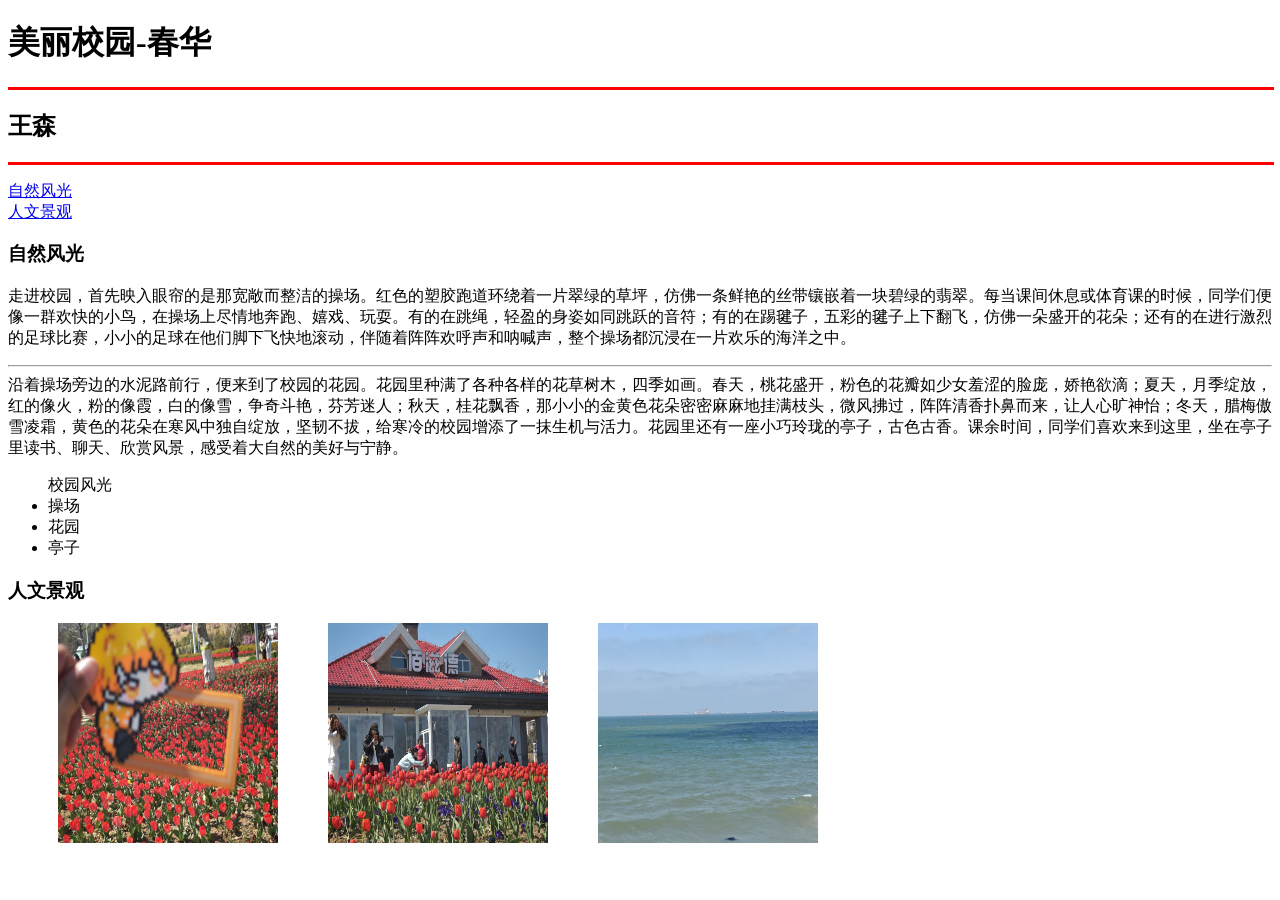
<file: index.html>
<!DOCTYPE html>
<html lang="en">
<head>
    <meta charset="UTF-8">
    <meta name="viewport" content="width=device-width, initial-scale=1.0">
    <title>lab1-2502-066-index.html</title>
    <style>
       div{
        width: 220px;
        height: 220px;
        margin-left: 50px;
        float: left;
       }
    </style>
</head>
<body>
    <h1>美丽校园-春华</h1>
    <hr align="left" color="red" size="3px" width="100%">
    <h2>王森</h2>
    <hr align="left" color="red" size="3px" width="100%">
    <p>
        <a href="#自然风光">自然风光</a><br>
        <a href="#人文景观">人文景观</a>
    </p>
    <h3><a id="自然风光">自然风光</a></h3>
    <p>
         走进校园，首先映入眼帘的是那宽敞而整洁的操场。红色的塑胶跑道环绕着一片翠绿的草坪，仿佛一条鲜艳的丝带镶嵌着一块碧绿的翡翠。每当课间休息或体育课的时候，同学们便像一群欢快的小鸟，在操场上尽情地奔跑、嬉戏、玩耍。有的在跳绳，轻盈的身姿如同跳跃的音符；有的在踢毽子，五彩的毽子上下翻飞，仿佛一朵盛开的花朵；还有的在进行激烈的足球比赛，小小的足球在他们脚下飞快地滚动，伴随着阵阵欢呼声和呐喊声，整个操场都沉浸在一片欢乐的海洋之中。
    <hr>
         沿着操场旁边的水泥路前行，便来到了校园的花园。花园里种满了各种各样的花草树木，四季如画。春天，桃花盛开，粉色的花瓣如少女羞涩的脸庞，娇艳欲滴；夏天，月季绽放，红的像火，粉的像霞，白的像雪，争奇斗艳，芬芳迷人；秋天，桂花飘香，那小小的金黄色花朵密密麻麻地挂满枝头，微风拂过，阵阵清香扑鼻而来，让人心旷神怡；冬天，腊梅傲雪凌霜，黄色的花朵在寒风中独自绽放，坚韧不拔，给寒冷的校园增添了一抹生机与活力。花园里还有一座小巧玲珑的亭子，古色古香。课余时间，同学们喜欢来到这里，坐在亭子里读书、聊天、欣赏风景，感受着大自然的美好与宁静。
    </p>
    <ul>校园风光
        <li>操场</li>
        <li>花园</li>
        <li>亭子</li>
    </ul>
    <h3><a id="人文景观">人文景观</a></h3>
    <div>
    <img src="flover.jpg" title="花" width="220px" height="220px"/>
    </div>
    <div>
    <img src="person.jpg" title="人" width="220px" height="220px">
    </div>
    <div>
    <img src="sea.jpg" title="海" width="220px" height="220px">
    </div>
  
</body>
</html>
</file>
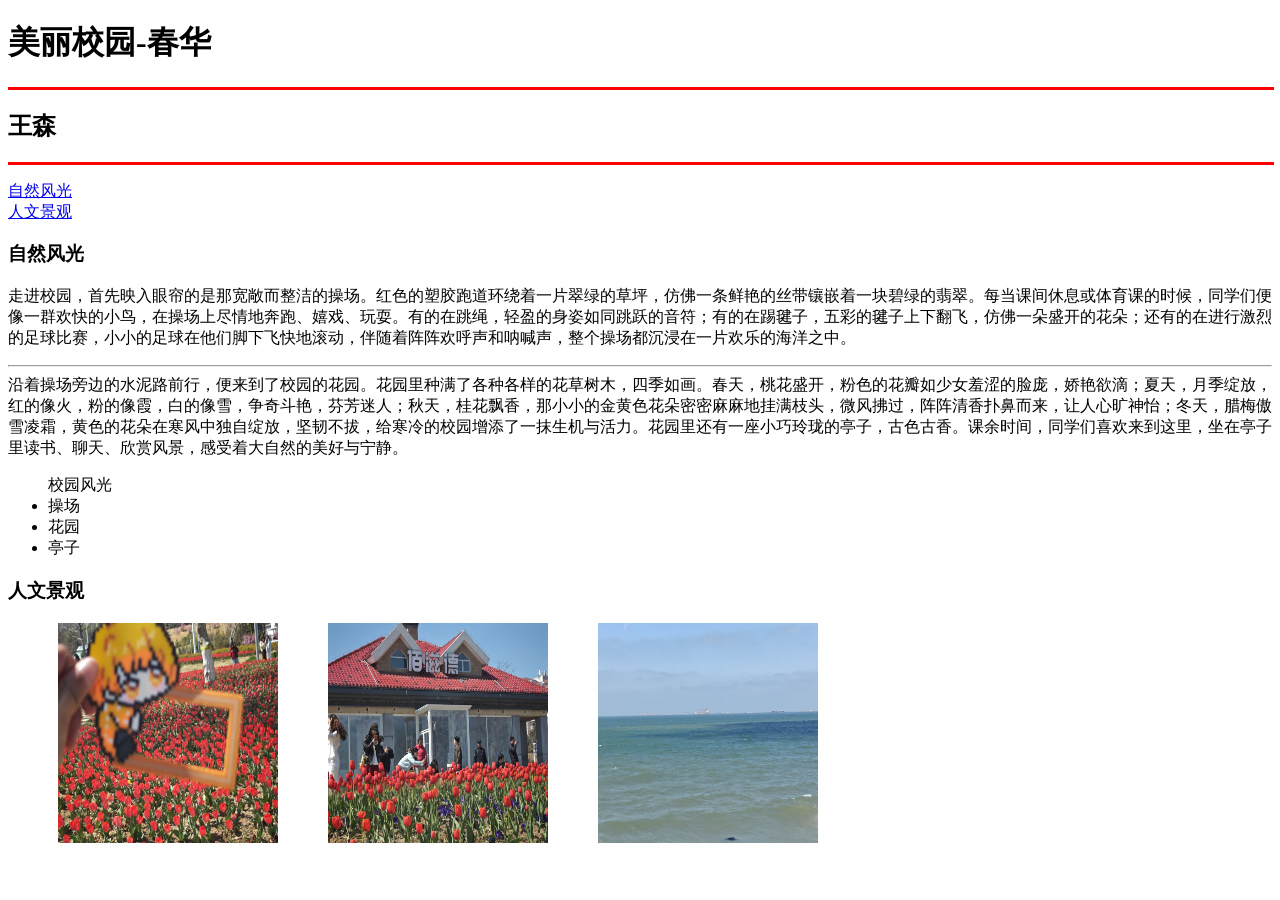
<file: lab1-2502-066-index.html>
<!DOCTYPE html>
<html lang="en">
<head>
    <meta charset="UTF-8">
    <meta name="viewport" content="width=device-width, initial-scale=1.0">
    <title>lab1-2502-066-index.html</title>
    <style>
       div{
        width: 220px;
        height: 220px;
        margin-left: 50px;
        float: left;
       }
    </style>
</head>
<body>
    <h1>美丽校园-春华</h1>
    <hr align="left" color="red" size="3px" width="100%">
    <h2>王森</h2>
    <hr align="left" color="red" size="3px" width="100%">
    <p>
        <a href="#自然风光">自然风光</a><br>
        <a href="#人文景观">人文景观</a>
    </p>
    <h3><a id="自然风光">自然风光</a></h3>
    <p>
         走进校园，首先映入眼帘的是那宽敞而整洁的操场。红色的塑胶跑道环绕着一片翠绿的草坪，仿佛一条鲜艳的丝带镶嵌着一块碧绿的翡翠。每当课间休息或体育课的时候，同学们便像一群欢快的小鸟，在操场上尽情地奔跑、嬉戏、玩耍。有的在跳绳，轻盈的身姿如同跳跃的音符；有的在踢毽子，五彩的毽子上下翻飞，仿佛一朵盛开的花朵；还有的在进行激烈的足球比赛，小小的足球在他们脚下飞快地滚动，伴随着阵阵欢呼声和呐喊声，整个操场都沉浸在一片欢乐的海洋之中。
    <hr>
         沿着操场旁边的水泥路前行，便来到了校园的花园。花园里种满了各种各样的花草树木，四季如画。春天，桃花盛开，粉色的花瓣如少女羞涩的脸庞，娇艳欲滴；夏天，月季绽放，红的像火，粉的像霞，白的像雪，争奇斗艳，芬芳迷人；秋天，桂花飘香，那小小的金黄色花朵密密麻麻地挂满枝头，微风拂过，阵阵清香扑鼻而来，让人心旷神怡；冬天，腊梅傲雪凌霜，黄色的花朵在寒风中独自绽放，坚韧不拔，给寒冷的校园增添了一抹生机与活力。花园里还有一座小巧玲珑的亭子，古色古香。课余时间，同学们喜欢来到这里，坐在亭子里读书、聊天、欣赏风景，感受着大自然的美好与宁静。
    </p>
    <ul>校园风光
        <li>操场</li>
        <li>花园</li>
        <li>亭子</li>
    </ul>
    <h3><a id="人文景观">人文景观</a></h3>
    <div>
    <img src="flover.jpg" title="花" width="220px" height="220px"/>
    </div>
    <div>
    <img src="person.jpg" title="人" width="220px" height="220px">
    </div>
    <div>
    <img src="sea.jpg" title="海" width="220px" height="220px">
    </div>
  
</body>
</html>
</file>
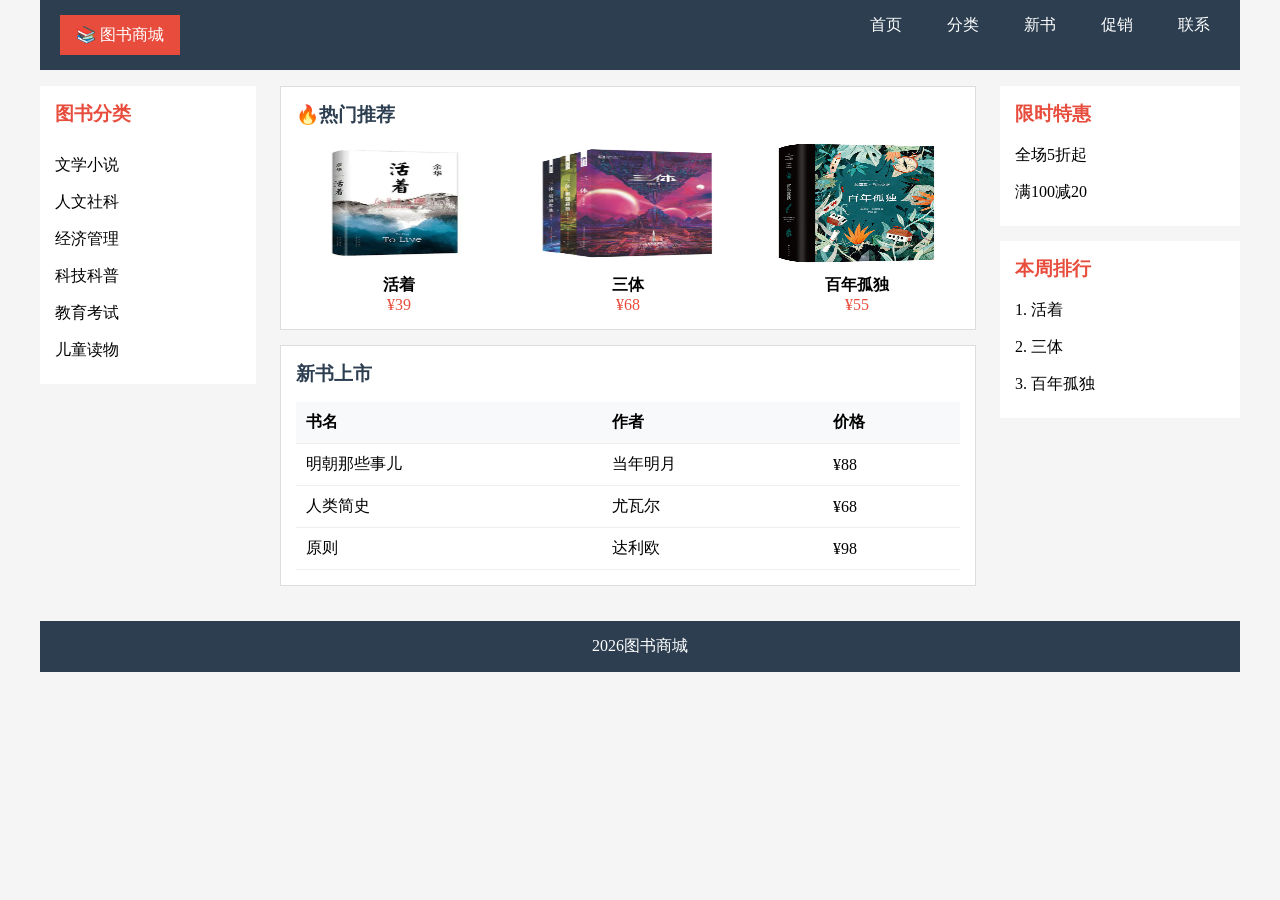
<file: lab2/lab2-2502-066-index.html>
<!DOCTYPE html>
<html lang="zh-CN">
<head>
    <meta charset="UTF-8">
    <meta name="viewport" content="width=device-width, initial-scale=1.0">
    <title>在线图书商城</title>
    <link rel="stylesheet" href="lab2-2502-066-index.css">
</head>
<body>
    <div class="quanju">
        <header>
            <div class="logo">📚 图书商城</div>
            <div class="nav">
                <ul>
                    <li><a>首页</a></li>
                    <li><a>分类</a></li>
                    <li><a>新书</a></li>
                    <li><a>促销</a></li>
                    <li><a>联系</a></li>
                </ul>
            </div>
        </header>
        <div class="main">
           <div class="left">
                <h3>图书分类</h3>
                <ul>
                    <li>文学小说</li>
                    <li>人文社科</li>
                    <li>经济管理</li>
                    <li>科技科普</li>
                    <li>教育考试</li>
                    <li>儿童读物</li>
                </ul>
            </div>
            <div class="center">
                <div class="hot">
                    <h3>🔥热门推荐</h3>
                    <div class="grid">
                        <div class="item"><div class="cover"><img src="img/live.jpg" alt="活着"></div><p>活着</p><span>¥39</span></div>
                        <div class="item"><div class="cover"><img src="img/santi.jpg" alt="三体"></div><p>三体</p><span>¥68</span></div>
                        <div class="item"><div class="cover"><img src="img/bainiangudu.jpg" alt="百年孤独"></div><p>百年孤独</p><span>¥55</span></div>
                    </div>
                </div>
                <div class="new">
                    <h3>新书上市</h3>
                    <table>
                        <tr><th>书名</th><th>作者</th><th>价格</th></tr>
                        <tr><td>明朝那些事儿</td><td>当年明月</td><td>¥88</td></tr>
                        <tr><td>人类简史</td><td>尤瓦尔</td><td>¥68</td></tr>
                        <tr><td>原则</td><td>达利欧</td><td>¥98</td></tr>
                    </table>
                </div>
            </div>
            <div class="right">
                <div class="promo">
                    <h3>限时特惠</h3>
                    <div>全场5折起</div>
                    <div>满100减20</div>
                </div>
                <div class="rank">
                    <h3>本周排行</h3>
                    <div>1. 活着</div>
                    <div>2. 三体</div>
                    <div>3. 百年孤独</div>
                </div>
            </div>
        </div>
        <div class="bottom">2026图书商城</div>
    </div>
</body>
</html>
</file>
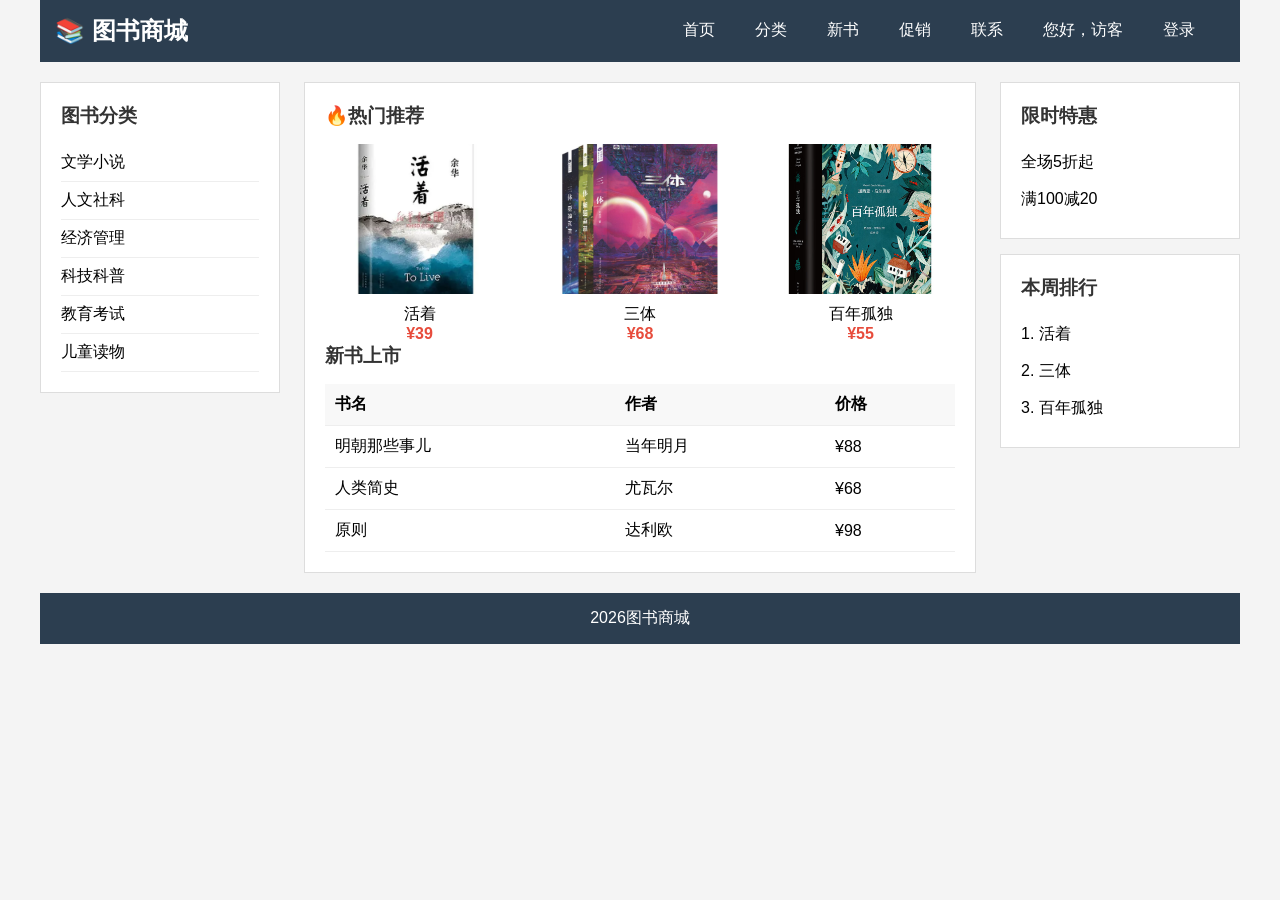
<file: lab3/lab3-2502-066-index.html>
<!DOCTYPE html>
<html lang="zh-CN">
<head>
    <meta charset="UTF-8">
    <meta name="viewport" content="width=device-width, initial-scale=1.0">
    <title>在线图书商城</title>
    <link rel="stylesheet" href="lab3-2502-066-index.css">
</head>
<body>
    <div class="quanju">
        <header>
            <div class="logo">📚 图书商城</div>
            <div class="nav">
                <ul>
                    <li><span class="nav-item">首页</span></li>
                    <li><span class="nav-item">分类</span></li>
                    <li><span class="nav-item">新书</span></li>
                    <li><span class="nav-item">促销</span></li>
                    <li><span class="nav-item">联系</span></li>
                    <li id="user-info"><span class="nav-item">您好，访客</span></li>
                    <li><label class="nav-item login-b" for="login-modal" id="login-btn">登录</label></li>
                    <li><span class="nav-item logout-btn" style="display: none;">退出</span></li>
                </ul>
            </div>
        </header>
        <div class="main">
           <div class="left">
                <h3>图书分类</h3>
                <ul>
                    <li>文学小说</li>
                    <li>人文社科</li>
                    <li>经济管理</li>
                    <li>科技科普</li>
                    <li>教育考试</li>
                    <li>儿童读物</li>
                </ul>
            </div>
            <div class="center">
                <div class="hot">
                    <h3>🔥热门推荐</h3>
                    <div class="grid">
                        <div class="item"><div class="cover"><img src="img/live.jpg" alt="活着"></div><p>活着</p><span>¥39</span></div>
                        <div class="item"><div class="cover"><img src="img/santi.jpg" alt="三体"></div><p>三体</p><span>¥68</span></div>
                        <div class="item"><div class="cover"><img src="img/bainiangudu.jpg" alt="百年孤独"></div><p>百年孤独</p><span>¥55</span></div>
                    </div>
                </div>
                <div class="new">
                    <h3>新书上市</h3>
                    <table>
                        <tr><th>书名</th><th>作者</th><th>价格</th></tr>
                        <tr><td>明朝那些事儿</td><td>当年明月</td><td>¥88</td></tr>
                        <tr><td>人类简史</td><td>尤瓦尔</td><td>¥68</td></tr>
                        <tr><td>原则</td><td>达利欧</td><td>¥98</td></tr>
                    </table>
                </div>
            </div>
            <div class="right">
                <div class="promo">
                    <h3>限时特惠</h3>
                    <div>全场5折起</div>
                    <div>满100减20</div>
                </div>
                <div class="rank">
                    <h3>本周排行</h3>
                    <div>1. 活着</div>
                    <div>2. 三体</div>
                    <div>3. 百年孤独</div>
                </div>
            </div>
        </div>
        <div class="bottom">2026图书商城</div>
    </div>

    <!-- 登录对话框 -->
    <input type="checkbox" id="login-modal">
    <div class="modal">
        <label class="modal-mask" for="login-modal"></label>
        <div class="modal-content">
            <label class="close" for="login-modal">×</label>
            <div class="modal-title">用户登录</div>
            <form class="login-form" onsubmit="return login()">
                <input type="text" id="login-username" placeholder="请输入用户名">
                <input type="password" id="login-password" placeholder="请输入密码">
                <input type="submit" value="登录">
                <input type="reset" value="清除信息">
                <label class="switch-btn" for="register-modal">还没有账号？去注册</label>
                <div class="msg" id="login-msg"></div>
            </form>
        </div>
    </div>

    <!-- 注册对话框 -->
    <input type="checkbox" id="register-modal">
    <div class="modal">
        <label class="modal-mask" for="register-modal"></label>
        <div class="modal-content">
            <label class="close" for="register-modal">×</label>
            <div class="modal-title">用户注册</div>
            <form class="register-form" onsubmit="return register()">
                <input type="text" id="reg-username" placeholder="请输入用户名">
                <input type="password" id="reg-password" placeholder="请输入密码">
                <input type="password" id="reg-repassword" placeholder="请确认密码">
                <button type="submit">注册</button>
                <label class="switch-btn" for="login-modal">已有账号？去登录</label>
                <div class="msg" id="reg-msg"></div>
            </form>
        </div>
    </div>
<script>
    // 检查是否有已登录用户
    window.onload = function() {
        checkLoginStatus();
        // 添加退出按钮事件
        document.querySelector('.logout-btn').addEventListener('click', logout);
    };

    // 检查登录状态
    function checkLoginStatus() {
        var user = localStorage.getItem('currentUser');
        if (user) {
            document.getElementById('user-info').innerHTML = '<span class="nav-item">您好，' + user + '</span>';
            document.getElementById('login-btn').style.display = 'none';
            document.querySelector('.logout-btn').style.display = 'inline-block';
        }
    }

    // 登录验证
    function login() {
        var username = document.getElementById('login-username').value;
        var password = document.getElementById('login-password').value;
        var msg = document.getElementById('login-msg');

        // 获取本地存储的用户数据
        var users = JSON.parse(localStorage.getItem('users') || '[]');
        
        // 验证用户名和密码
        var found = users.find(function(u) {
            return u.username === username && u.password === password;
        });

        if (found) {
            // 登录成功
            localStorage.setItem('currentUser', username);
            msg.innerHTML = '<span style="color: green;">登录成功！</span>';
            setTimeout(function() {
                document.getElementById('login-modal').checked = false;
                checkLoginStatus();
                msg.innerHTML = '';
            }, 1000);
        } else {
            // 登录失败
            msg.innerHTML = '<span style="color: red;">用户名或密码错误！</span>';
        }
        
        return false;
    }

    // 注册功能
    function register() {
        var username = document.getElementById('reg-username').value;
        var password = document.getElementById('reg-password').value;
        var repassword = document.getElementById('reg-repassword').value;
        var msg = document.getElementById('reg-msg');

        // 验证输入
        if (!username || !password || !repassword) {
            msg.innerHTML = '<span style="color: red;">请填写完整信息！</span>';
            return false;
        }

        if (password !== repassword) {
            msg.innerHTML = '<span style="color: red;">两次密码不一致！</span>';
            return false;
        }

        // 获取现有用户数据
        var users = JSON.parse(localStorage.getItem('users') || '[]');
        
        // 检查用户名是否已存在
        var exists = users.some(function(u) {
            return u.username === username;
        });

        if (exists) {
            msg.innerHTML = '<span style="color: red;">用户名已存在！</span>';
            return false;
        }

        // 保存新用户
        users.push({username: username, password: password});
        localStorage.setItem('users', JSON.stringify(users));
        
        msg.innerHTML = '<span style="color: green;">注册成功！即将跳转到登录...</span>';
        setTimeout(function() {
            document.getElementById('register-modal').checked = false;
            document.getElementById('login-modal').checked = true;
            msg.innerHTML = '';
        }, 1500);
        
        return false;
    }

    // 退出登录
    function logout() {
        localStorage.removeItem('currentUser');
        document.getElementById('user-info').innerHTML = '<span class="nav-item">您好，访客</span>';
        document.getElementById('login-btn').style.display = 'inline-block';
        document.querySelector('.logout-btn').style.display = 'none';
    }
</script>
</body>
</html>
</file>
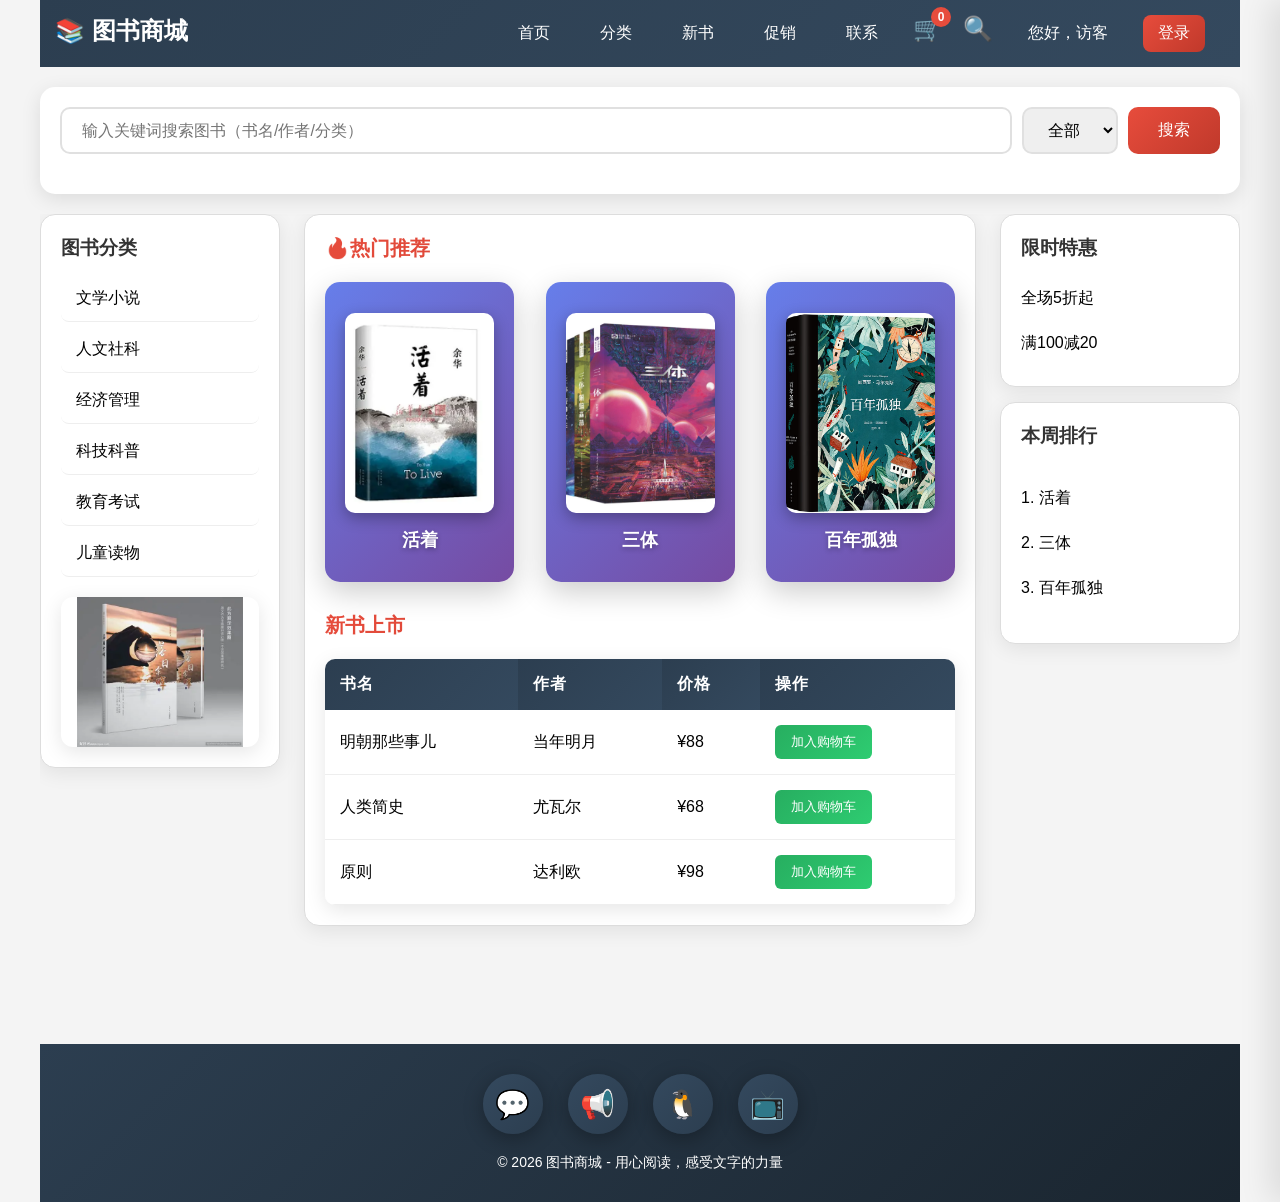
<file: lab6/lab6-2502-066-index.html>
<!DOCTYPE html>
<html lang="zh-CN">
<head>
    <meta charset="UTF-8">
    <meta name="viewport" content="width=device-width, initial-scale=1.0">
    <title>在线图书商城</title>
    <link rel="stylesheet" href="lab6-2502-066-index.css">
</head>
<body>
    <div class="quanju">
        <header>
            <div class="logo">📚 图书商城</div>
            <div class="nav">
                <ul>
                    <li><span class="nav-item">首页</span></li>
                    <li><span class="nav-item">分类</span></li>
                    <li><span class="nav-item">新书</span></li>
                    <li><span class="nav-item">促销</span></li>
                    <li><span class="nav-item">联系</span></li>
                    <li class="icon-li" id="cart-icon-li">
                        <span class="cart-emoji">🛒</span>
                        <span class="cart-count" id="cart-count">0</span>
                    </li>
                    <li class="icon-li"><span class="search-emoji" id="search-icon">🔍</span></li>
                    <li id="user-info"><span class="nav-item">您好，访客</span></li>
                    <li><label class="nav-item login-btn" for="login-modal" id="login-btn">登录</label></li>
                    <li><span class="nav-item logout-btn" style="display: none;">退出</span></li>
                </ul>
            </div>
        </header>

        <div class="search-section" id="search-section">
            <div class="search-container">
                <input type="text" class="search-input" id="search-input" placeholder="输入关键词搜索图书（书名/作者/分类）">
                <select class="search-filter" id="search-filter">
                    <option value="all">全部</option>
                    <option value="title">书名</option>
                    <option value="author">作者</option>
                    <option value="category">分类</option>
                </select>
                <button class="search-btn" id="search-btn">搜索</button>
            </div>
            <div class="search-results" id="search-results"></div>
        </div>

        <div class="main">
           <div class="left">
                <h3>图书分类</h3>
                <ul id="category-list">
                    <li class="category-item" data-category="文学小说">文学小说</li>
                    <li class="category-item" data-category="人文社科">人文社科</li>
                    <li class="category-item" data-category="经济管理">经济管理</li>
                    <li class="category-item" data-category="科技科普">科技科普</li>
                    <li class="category-item" data-category="教育考试">教育考试</li>
                    <li class="category-item" data-category="儿童读物">儿童读物</li>
                </ul>
                <div class="banner">
                    <div class="carousel" id="carousel">
                        <div class="carousel-list" id="carousel-list">
                            <div class="carousel-img"><img src="lab6-2502-066-index.js/1.webp" alt="轮播图1"></div>
                            <div class="carousel-img"><img src="lab6-2502-066-index.js/2.webp" alt="轮播图2"></div>
                            <div class="carousel-img"><img src="lab6-2502-066-index.js/3.webp" alt="轮播图3"></div>
                            <div class="carousel-img"><img src="lab6-2502-066-index.js/live.jpg" alt="轮播图4"></div>
                            <div class="carousel-img"><img src="lab6-2502-066-index.js/santi.jpg" alt="轮播图5"></div>
                            <div class="carousel-img"><img src="lab6-2502-066-index.js/bainiangudu.jpg" alt="轮播图6"></div>
                        </div>
                    </div>
                </div>
            </div>
            <div class="center">
                <div class="hot">
                    <h3>🔥热门推荐</h3>
                    <div class="grid-3d" id="book-grid">
                    </div>
                </div>
                <div class="shopping-cart" id="shopping-cart" style="display: none;">
                    <h3>🛒购物车</h3>
                    <div class="cart-items" id="cart-items"></div>
                    <div class="cart-total" id="cart-total"></div>
                    <button class="clear-cart-btn" id="clear-cart-btn">清空购物车</button>
                </div>
                <div class="new">
                    <h3>新书上市</h3>
                    <table id="new-books-table">
                        <thead>
                            <tr><th>书名</th><th>作者</th><th>价格</th><th>操作</th></tr>
                        </thead>
                        <tbody id="new-books-tbody">
                        </tbody>
                    </table>
                </div>
            </div>
            <div class="right">
                <div class="promo">
                    <h3>限时特惠</h3>
                    <div>全场5折起</div>
                    <div>满100减20</div>
                </div>
                <div class="rank">
                    <h3>本周排行</h3>
                    <div id="rank-list">
                    </div>
                </div>
            </div>
        </div>
        <div class="bottom">
            <div class="footer-content">
                <div class="social-icons">
                    <div class="social-icon icon-wechat">💬</div>
                    <div class="social-icon icon-weibo">📢</div>
                    <div class="social-icon icon-qq">🐧</div>
                    <div class="social-icon icon-bilibili">📺</div>
                </div>
                <div class="copyright">© 2026 图书商城 - 用心阅读，感受文字的力量</div>
            </div>
        </div>
    </div>

    <input type="checkbox" id="login-modal">
    <div class="modal">
        <label class="modal-mask" for="login-modal"></label>
        <div class="modal-content">
            <label class="close" for="login-modal">×</label>
            <div class="modal-title">用户登录</div>
            <form class="login-form" onsubmit="return login()">
                <input type="text" id="login-username" placeholder="请输入用户名（邮箱/手机号）">
                <input type="password" id="login-password" placeholder="请输入密码">
                <input type="submit" value="登录">
                <input type="reset" value="清除信息">
                <label class="switch-btn" for="register-modal">还没有账号？去注册</label>
                <div class="msg" id="login-msg"></div>
            </form>
        </div>
    </div>

    <input type="checkbox" id="register-modal">
    <div class="modal">
        <label class="modal-mask" for="register-modal"></label>
        <div class="modal-content">
            <label class="close" for="register-modal">×</label>
            <div class="modal-title">用户注册</div>
            <form class="register-form" onsubmit="return register()">
                <input type="text" id="reg-username" placeholder="请输入用户名（邮箱/手机号）">
                <div class="validation-msg" id="username-validation"></div>
                <input type="password" id="reg-password" placeholder="请输入密码">
                <div class="password-strength" id="password-strength">
                    <span class="strength-bar" id="strength-bar"></span>
                    <span class="strength-text" id="strength-text">请输入密码</span>
                </div>
                <input type="password" id="reg-repassword" placeholder="请确认密码">
                <div class="validation-msg" id="repassword-validation"></div>
                <button type="submit">注册</button>
                <label class="switch-btn" for="login-modal">已有账号？去登录</label>
                <div class="msg" id="reg-msg"></div>
            </form>
        </div>
    </div>

    <div class="cart-panel" id="cart-panel">
        <div class="cart-panel-header">
            <h3>购物车</h3>
            <button class="close-cart-btn" id="close-cart-btn">×</button>
        </div>
        <div class="cart-panel-items" id="cart-panel-items"></div>
        <div class="cart-panel-footer">
            <div class="cart-panel-total" id="cart-panel-total">总计：¥0</div>
            <button class="checkout-btn">去结算</button>
        </div>
    </div>
<script>
    var currentUser = null;
    var bookList = [];
    var cartList = [];

    function Book(title, author, price, rating, category, imgSrc) {
        this.title = title;
        this.author = author;
        this.price = price;
        this.rating = rating;
        this.category = category;
        this.imgSrc = imgSrc || 'lab6-2502-066-index.js/1.webp';
    }

    function createUserObject(username, password) {
        return {
            username: username,
            password: password,
            isLoggedIn: false,
            cart: []
        };
    }

    function initBookData() {
        var book1 = new Book('活着', '余华', 39, 5, '文学小说', 'lab6-2502-066-index.js/live.jpg');
        var book2 = new Book('三体', '刘慈欣', 68, 5, '科技科普', 'lab6-2502-066-index.js/santi.jpg');
        var book3 = new Book('百年孤独', '马尔克斯', 55, 5, '文学小说', 'lab6-2502-066-index.js/bainiangudu.jpg');
        var book4 = new Book('明朝那些事儿', '当年明月', 88, 4.5, '人文社科', 'lab6-2502-066-index.js/1.webp');
        var book5 = new Book('人类简史', '尤瓦尔', 68, 4.8, '人文社科', 'lab6-2502-066-index.js/2.webp');
        var book6 = new Book('原则', '达利欧', 98, 4.6, '经济管理', 'lab6-2502-066-index.js/3.webp');
        var book7 = new Book('围城', '钱钟书', 42, 4.7, '文学小说', 'lab6-2502-066-index.js/live.jpg');
        var book8 = new Book('红楼梦', '曹雪芹', 128, 5, '文学小说', 'lab6-2502-066-index.js/santi.jpg');

        bookList = [book1, book2, book3, book4, book5, book6, book7, book8];
    }

    function renderBookGrid() {
        var grid = document.getElementById('book-grid');
        grid.innerHTML = '';
        
        for (var i = 0; i < 3; i++) {
            var book = bookList[i];
            var card = document.createElement('div');
            card.className = 'card-3d';
            card.innerHTML = `
                <div class="card-inner">
                    <div class="card-front">
                        <img src="${book.imgSrc}" alt="${book.title}">
                        <h4>${book.title}</h4>
                    </div>
                    <div class="card-back">
                        <h4>${book.title}</h4>
                        <p class="author">作者：${book.author}</p>
                        <p class="price">¥${book.price}</p>
                        <div class="rating">${'⭐'.repeat(Math.floor(book.rating))}${'☆'.repeat(5-Math.floor(book.rating))}</div>
                        <p class="desc">${book.category}类畅销书籍</p>
                        <button class="add-to-cart-btn" onclick="addToCart(${i})">加入购物车</button>
                    </div>
                </div>
            `;
            grid.appendChild(card);
        }
    }

    function renderNewBooksTable() {
        var tbody = document.getElementById('new-books-tbody');
        tbody.innerHTML = '';
        
        for (var i = 3; i < 6; i++) {
            var book = bookList[i];
            var tr = document.createElement('tr');
            tr.innerHTML = `
                <td>${book.title}</td>
                <td>${book.author}</td>
                <td>¥${book.price}</td>
                <td><button class="add-table-cart-btn" onclick="addToCart(${i})">加入购物车</button></td>
            `;
            tbody.appendChild(tr);
        }
    }

    function renderRankList() {
        var rankList = document.getElementById('rank-list');
        rankList.innerHTML = '';
        
        for (var i = 0; i < 3; i++) {
            var div = document.createElement('div');
            div.className = 'rank-item';
            div.innerText = (i+1) + '. ' + bookList[i].title;
            rankList.appendChild(div);
        }
    }

    function addToCart(index) {
        var book = bookList[index];
        var existingItem = cartList.find(function(item) { return item.title === book.title; });
        
        if (existingItem) {
            existingItem.quantity++;
        } else {
            cartList.push({
                title: book.title,
                author: book.author,
                price: book.price,
                quantity: 1
            });
        }
        
        updateCartDisplay();
        showNotification('已添加《' + book.title + '》到购物车');
    }

    function updateCartDisplay() {
        var cartCount = document.getElementById('cart-count');
        var cartPanelItems = document.getElementById('cart-panel-items');
        var cartPanelTotal = document.getElementById('cart-panel-total');
        var cartItems = document.getElementById('cart-items');
        var cartTotal = document.getElementById('cart-total');
        
        var totalCount = 0;
        var totalPrice = 0;
        
        cartPanelItems.innerHTML = '';
        cartItems.innerHTML = '';
        
        for (var i = 0; i < cartList.length; i++) {
            var item = cartList[i];
            totalCount += item.quantity;
            totalPrice += item.price * item.quantity;
            
            var panelItem = document.createElement('div');
            panelItem.className = 'cart-panel-item';
            panelItem.innerHTML = `
                <div class="cart-item-info">
                    <span class="cart-item-title">${item.title}</span>
                    <span class="cart-item-author">${item.author}</span>
                </div>
                <div class="cart-item-price">¥${item.price} x ${item.quantity}</div>
                <button class="remove-item-btn" onclick="removeFromCart(${i})">×</button>
            `;
            cartPanelItems.appendChild(panelItem);
            
            var listItem = document.createElement('div');
            listItem.className = 'cart-list-item';
            listItem.innerHTML = `
                <span>${item.title} - ${item.author} - ¥${item.price} x ${item.quantity}</span>
                <button class="remove-item-btn" onclick="removeFromCart(${i})">删除</button>
            `;
            cartItems.appendChild(listItem);
        }
        
        cartCount.innerText = totalCount;
        cartPanelTotal.innerText = '总计：¥' + totalPrice;
        cartTotal.innerHTML = '<strong>总计：¥' + totalPrice + '</strong>';
    }

    function removeFromCart(index) {
        cartList.splice(index, 1);
        updateCartDisplay();
    }

    function clearCart() {
        cartList = [];
        updateCartDisplay();
        showNotification('购物车已清空');
    }

    function showNotification(text) {
        var notification = document.createElement('div');
        notification.className = 'notification';
        notification.innerText = text;
        document.body.appendChild(notification);
        
        setTimeout(function() {
            notification.style.opacity = '0';
            setTimeout(function() {
                document.body.removeChild(notification);
            }, 500);
        }, 4000);
    }

    function validateUsername(username) {
        var emailRegex = /^[^\s@]+@[^\s@]+\.[^\s@]+$/;
        var phoneRegex = /^1[3-9]\d{9}$/;
        return emailRegex.test(username) || phoneRegex.test(username);
    }

    function getPasswordStrength(password) {
        var strength = 0;
        if (password.length >= 6) strength++;
        if (password.length >= 8) strength++;
        if (/[a-z]/.test(password) && /[A-Z]/.test(password)) strength++;
        if (/\d/.test(password)) strength++;
        if (/[!@#$%^&*]/.test(password)) strength++;
        return strength;
    }

    function updatePasswordStrength() {
        var password = document.getElementById('reg-password').value;
        var strengthBar = document.getElementById('strength-bar');
        var strengthText = document.getElementById('strength-text');
        var strength = getPasswordStrength(password);
        
        strengthBar.className = 'strength-bar';
        
        if (password.length === 0) {
            strengthBar.style.width = '0';
            strengthText.innerText = '请输入密码';
            strengthText.className = 'strength-text';
        } else if (strength <= 1) {
            strengthBar.style.width = '20%';
            strengthBar.style.background = '#e74c3c';
            strengthText.innerText = '弱';
            strengthText.className = 'strength-text weak';
        } else if (strength <= 3) {
            strengthBar.style.width = '50%';
            strengthBar.style.background = '#f39c12';
            strengthText.innerText = '中';
            strengthText.className = 'strength-text medium';
        } else {
            strengthBar.style.width = '100%';
            strengthBar.style.background = '#27ae60';
            strengthText.innerText = '强';
            strengthText.className = 'strength-text strong';
        }
    }

    function searchBooks() {
        var input = document.getElementById('search-input').value.toLowerCase();
        var filter = document.getElementById('search-filter').value;
        var results = document.getElementById('search-results');
        
        if (input === '') {
            results.innerHTML = '';
            return;
        }
        
        var filteredBooks = bookList.filter(function(book) {
            if (filter === 'all') {
                return book.title.toLowerCase().includes(input) || 
                       book.author.toLowerCase().includes(input) || 
                       book.category.toLowerCase().includes(input);
            } else if (filter === 'title') {
                return book.title.toLowerCase().includes(input);
            } else if (filter === 'author') {
                return book.author.toLowerCase().includes(input);
            } else if (filter === 'category') {
                return book.category.toLowerCase().includes(input);
            }
            return false;
        });
        
        results.innerHTML = '';
        
        if (filteredBooks.length === 0) {
            results.innerHTML = '<p class="no-results">没有找到匹配的图书</p>';
            return;
        }
        
        for (var i = 0; i < filteredBooks.length; i++) {
            var book = filteredBooks[i];
            var index = bookList.indexOf(book);
            var item = document.createElement('div');
            item.className = 'search-item';
            item.innerHTML = `
                <img src="${book.imgSrc}" alt="${book.title}">
                <div class="search-item-info">
                    <h4>${book.title}</h4>
                    <p>作者：${book.author}</p>
                    <p>分类：${book.category}</p>
                    <p>评分：${'⭐'.repeat(Math.floor(book.rating))}${'☆'.repeat(5-Math.floor(book.rating))} (${book.rating})</p>
                    <p class="price">¥${book.price}</p>
                </div>
                <button class="add-search-cart-btn" onclick="addToCart(${index})">加入购物车</button>
            `;
            results.appendChild(item);
        }
    }

    function filterByCategory(category) {
        document.getElementById('search-filter').value = 'category';
        document.getElementById('search-input').value = category;
        searchBooks();
    }

    window.onload = function() {
        initBookData();
        renderBookGrid();
        renderNewBooksTable();
        renderRankList();
        checkLoginStatus();
        
        document.querySelector('.logout-btn').addEventListener('click', logout);
        document.getElementById('reg-password').addEventListener('input', updatePasswordStrength);
        document.getElementById('reg-username').addEventListener('blur', function() {
            var username = this.value;
            var validation = document.getElementById('username-validation');
            if (username && !validateUsername(username)) {
                validation.innerHTML = '<span style="color:red;">请输入有效的邮箱或手机号</span>';
            } else {
                validation.innerHTML = '';
            }
        });
        document.getElementById('reg-repassword').addEventListener('blur', function() {
            var password = document.getElementById('reg-password').value;
            var repassword = this.value;
            var validation = document.getElementById('repassword-validation');
            if (repassword && password !== repassword) {
                validation.innerHTML = '<span style="color:red;">两次密码不一致</span>';
            } else {
                validation.innerHTML = '';
            }
        });
        document.getElementById('search-btn').addEventListener('click', searchBooks);
        document.getElementById('search-input').addEventListener('input', searchBooks);
        
        var categoryItems = document.querySelectorAll('.category-item');
        for (var i = 0; i < categoryItems.length; i++) {
            categoryItems[i].addEventListener('click', function() {
                filterByCategory(this.dataset.category);
            });
        }
        
        document.getElementById('cart-icon-li').addEventListener('click', function() {
            document.getElementById('cart-panel').classList.toggle('open');
        });
        document.getElementById('close-cart-btn').addEventListener('click', function() {
            document.getElementById('cart-panel').classList.remove('open');
        });
        document.getElementById('clear-cart-btn').addEventListener('click', clearCart);
        
        startCarousel();
        initRingControl();
    };

    function checkLoginStatus() {
        var storedUser = localStorage.getItem('currentUser');
        if (storedUser) {
            currentUser = storedUser;
            document.getElementById('user-info').innerHTML = '<span class="nav-item">您好，' + storedUser + '</span>';
            document.getElementById('login-btn').style.display = 'none';
            document.querySelector('.logout-btn').style.display = 'inline-block';
            document.getElementById('shopping-cart').style.display = 'block';
        }
    }

    function login() {
        var username = document.getElementById('login-username').value;
        var password = document.getElementById('login-password').value;
        var msg = document.getElementById('login-msg');
        
        if (!username || !password) {
            msg.innerHTML = '<span style="color: red;">请填写完整信息！</span>';
            return false;
        }
        
        var users = JSON.parse(localStorage.getItem('users') || '[]');
        var found = users.find(function(u) {
            return u.username === username && u.password === password;
        });
        
        if (found) {
            currentUser = username;
            localStorage.setItem('currentUser', username);
            msg.innerHTML = '<span style="color: green;">登录成功！</span>';
            setTimeout(function() {
                document.getElementById('login-modal').checked = false;
                checkLoginStatus();
                msg.innerHTML = '';
            }, 1000);
        } else {
            msg.innerHTML = '<span style="color: red;">用户名或密码错误！</span>';
        }
        return false;
    }

    function register() {
        var username = document.getElementById('reg-username').value;
        var password = document.getElementById('reg-password').value;
        var repassword = document.getElementById('reg-repassword').value;
        var msg = document.getElementById('reg-msg');
        
        if (!username || !password || !repassword) {
            msg.innerHTML = '<span style="color: red;">请填写完整信息！</span>';
            return false;
        }
        
        if (!validateUsername(username)) {
            msg.innerHTML = '<span style="color: red;">用户名格式不正确，请输入邮箱或手机号！</span>';
            return false;
        }
        
        if (password !== repassword) {
            msg.innerHTML = '<span style="color: red;">两次密码不一致！</span>';
            return false;
        }
        
        if (getPasswordStrength(password) < 2) {
            msg.innerHTML = '<span style="color: red;">密码强度太弱！</span>';
            return false;
        }
        
        var users = JSON.parse(localStorage.getItem('users') || '[]');
        var exists = users.some(function(u) {
            return u.username === username;
        });
        
        if (exists) {
            msg.innerHTML = '<span style="color: red;">用户名已存在！</span>';
            return false;
        }
        
        var newUser = createUserObject(username, password);
        users.push(newUser);
        localStorage.setItem('users', JSON.stringify(users));
        
        msg.innerHTML = '<span style="color: green;">注册成功！即将跳转到登录...</span>';
        setTimeout(function() {
            document.getElementById('register-modal').checked = false;
            document.getElementById('login-modal').checked = true;
            msg.innerHTML = '';
        }, 1500);
        return false;
    }

    function logout() {
        currentUser = null;
        cartList = [];
        localStorage.removeItem('currentUser');
        document.getElementById('user-info').innerHTML = '<span class="nav-item">您好，访客</span>';
        document.getElementById('login-btn').style.display = 'inline-block';
        document.querySelector('.logout-btn').style.display = 'none';
        document.getElementById('shopping-cart').style.display = 'none';
        updateCartDisplay();
    }

    function startCarousel() {
        var list = document.getElementById('carousel-list');
        var imgs = list.querySelectorAll('.carousel-img');
        var imgHeight = 150;
        var currentIndex = 0;
        var totalImgs = imgs.length;

        function scrollUp() {
            currentIndex++;
            if (currentIndex >= totalImgs) {
                currentIndex = 0;
            }
            list.style.marginTop = '-' + (currentIndex * imgHeight) + 'px';
        }

        setInterval(scrollUp, 5000);
    }

    function initRingControl() {
        var ringContainer = document.querySelector('.ring-container');
        if (!ringContainer) return;
        
        var ringHTML = `
            <div class="ring-3d" id="ring-3d">
                <div class="ring-item" style="--i: 0;"><img src="lab6-2502-066-index.js/1.webp" alt="图书1"></div>
                <div class="ring-item" style="--i: 1;"><img src="lab6-2502-066-index.js/2.webp" alt="图书2"></div>
                <div class="ring-item" style="--i: 2;"><img src="lab6-2502-066-index.js/3.webp" alt="图书3"></div>
                <div class="ring-item" style="--i: 3;"><img src="lab6-2502-066-index.js/live.jpg" alt="图书4"></div>
                <div class="ring-item" style="--i: 4;"><img src="lab6-2502-066-index.js/santi.jpg" alt="图书5"></div>
                <div class="ring-item" style="--i: 5;"><img src="lab6-2502-066-index.js/bainiangudu.jpg" alt="图书6"></div>
                <div class="ring-item" style="--i: 6;"><img src="lab6-2502-066-index.js/1.webp" alt="图书7"></div>
                <div class="ring-item" style="--i: 7;"><img src="lab6-2502-066-index.js/2.webp" alt="图书8"></div>
            </div>
        `;
        
        var ringSection = document.createElement('div');
        ringSection.className = 'ring-section';
        ringSection.innerHTML = '<h3>🎡3D环形图书展</h3>' + ringHTML;
        
        var hotSection = document.querySelector('.hot');
        var parent = hotSection.parentNode;
        parent.insertBefore(ringSection, hotSection.nextSibling);
        
        var ring = document.getElementById('ring-3d');
        var isDragging = false;
        var startY = 0;
        var currentRotateX = 0;
        var autoRotate = true;

        function rotateRing(delta) {
            currentRotateX += delta;
            ring.style.transform = 'rotateX(' + currentRotateX + 'deg) rotateY(30deg)';
        }

        setInterval(function() {
            if (autoRotate) {
                rotateRing(0.3);
            }
        }, 30);

        ring.addEventListener('mouseenter', function() {
            autoRotate = false;
        });

        ring.addEventListener('mouseleave', function() {
            autoRotate = true;
        });

        ring.addEventListener('mousedown', function(e) {
            isDragging = true;
            startY = e.clientY;
            ring.style.cursor = 'grabbing';
        });

        document.addEventListener('mousemove', function(e) {
            if (!isDragging) return;
            var deltaY = (e.clientY - startY) * 0.5;
            startY = e.clientY;
            rotateRing(deltaY);
        });

        document.addEventListener('mouseup', function() {
            isDragging = false;
            ring.style.cursor = 'grab';
        });
    }
</script>
</body>
</html>
</file>
<file: lab2/lab2-2502-066-index.css>
* {
    margin: 0;
    padding: 0;
    box-sizing: border-box;
}
body {
    font-family: 'Microsoft YaHei', ;
    background: #f5f5f5;
}
.quanju {
    max-width: 1200px;
    margin: 0 auto;
}
header {
    background: #2c3e50;
    padding: 15px 20px;
    overflow: hidden;
}
.logo {
    float: left;
    width: 120px;
    height: 40px;
    background: #e74c3c;
    color: #fff;
    text-align: center;
    line-height: 40px;
    cursor: pointer;
}
.nav {
    float: right;
}
.nav ul li {
    float: left;
    margin-left: 25px;
    list-style: none;
}
.nav ul li a {
    color: #fff;
    text-decoration: none;
    cursor: pointer;
    padding: 5px 10px;
}
.nav ul li a:hover {
    background: #34495e;
}
.main {
    margin-top: 20px;
    overflow: hidden;
    display:block;
    margin: 1em 0;
}
.left {
    width: 18%;
    float: left;
    background: #fff;
    padding: 15px;
    border: 1px #ddd;
}
.center {
    width: 58%;
    float: left;
    margin: 0 2%;
}
.right {
    width: 20%;
    float: left;
    margin:0 auto;
}
.left h3 {
    color: #e74c3c;
    border-bottom: 1px #ddd;
    padding-bottom: 10px;
    margin-bottom: 10px;
}
.left ul li {
    list-style: none;
    padding: 8px 0;
    border-bottom: 1px #eee;
    cursor: pointer;
}
.left ul li:hover {
    color: #e74c3c;
    padding-left: 5px;
}
.hot, .new {
    background: #fff;
    padding: 15px;
    margin-bottom: 15px;
    border: 1px solid #ddd;
}
.hot h3, .new h3 {
    margin-bottom: 15px;
    color: #2c3e50;
}
.grid {
    overflow: hidden;
}
.item {
    width: 31%;
    float: left;
    margin-right: 3.5%;
    text-align: center;
    cursor: pointer;
}
.item:last-child {
    margin-right: 0;
}
.cover img{
    width: 100%;
    height: 120px;
    background: #e74c3c;
    margin-bottom: 8px;
}
.item p {
    font-weight: bold;
}
.item span {
    color: #e74c3c;
}
.item:hover {
    opacity: 0.8;
}
.new table {
    width: 100%;
    border-collapse: collapse;
}
.new th, .new td {
    padding: 10px;
    text-align: left;
    border-bottom: 1px solid #eee;
}
.new th {
    background: #f8f9fa;
}
.new tr:hover {
    background: #f8f9fa;
    cursor: pointer;
}
.promo, .rank {
    background: #fff;
    padding: 15px;
    margin-bottom: 15px;
    border: 1px #ddd;
}
.promo h3, .rank h3 {
    margin-bottom: 10px;
    color: #e74c3c;
}
.promo div, .rank div {
    padding: 8px 0;
    cursor: pointer;
}
.promo div:hover, .rank div:hover {
    color: #e74c3c;
}
.bottom {
    background: #2c3e50;
    color: #fff;
    text-align: center;
    padding: 15px;
    margin-top: 20px;
}
@media (max-width: 768px) {
    .left, .center, .right {
        width: 100%;
        float: none;
        margin: 0 0 15px 0;
    }
    .item {
        width: 48%;
        margin-right: 4%;
    }
}
</file>
<file: lab3/lab3-2502-066-index.css>
* {
    margin: 0;
    padding: 0;
    box-sizing: border-box;
}

body {
    font-family: Arial, sans-serif;
    background: #f4f4f4;
}

/* 全局容器 */
.quanju {
    width: 1200px;
    margin: 0 auto;
}

/* 头部区域 */
header {
    background: #2c3e50;
    color: #fff;
    padding: 15px;
    overflow: hidden;
}

.logo {
    float: left;
    font-size: 24px;
    font-weight: bold;
}

.nav {
    float: right;
}

.nav ul {
    list-style: none;
}

.nav ul li {
    float: left;
    margin-left: 20px;
}

.nav ul li .nav-item {
    color: #fff;
    cursor: pointer;
    padding: 5px 10px;
    display: inline-block;
}

.nav ul li .nav-item:hover {
    background: #34495e;
}

/* 主体内容 */
.main {
    overflow: hidden;
    margin-top: 20px;
}

/* 左侧栏 */
.left {
    width: 20%;
    float: left;
    background: #fff;
    padding: 20px;
    margin-right: 2%;
    border: 1px solid #ddd;
}

.left h3 {
    margin-bottom: 15px;
    color: #333;
}

.left ul {
    list-style: none;
}

.left ul li {
    padding: 8px 0;
    border-bottom: 1px solid #eee;
    cursor: pointer;
}

.left ul li:hover {
    color: #e74c3c;
    padding-left: 10px;
}

/* 中间栏 */
.center {
    width: 56%;
    float: left;
    background: #fff;
    padding: 20px;
    border: 1px solid #ddd;
}

.hot h3, .new h3 {
    margin-bottom: 15px;
    color: #333;
}

.grid {
    overflow: hidden;
}

.item {
    width: 30%;
    float: left;
    margin-right: 5%;
    text-align: center;
    cursor: pointer;
}

.item:last-child {
    margin-right: 0;
}

.item .cover {
    width: 100%;
    height: 150px;
    overflow: hidden;
    margin-bottom: 10px;
}

.item .cover img {
    width: 100%;
    height: 100%;
    object-fit: cover;
}

.item:hover {
    transform: translateY(-5px);
}

.item span {
    color: #e74c3c;
    font-weight: bold;
}

/* 新书上市表格 */
.new table {
    width: 100%;
    border-collapse: collapse;
}

.new table th, .new table td {
    padding: 10px;
    text-align: left;
    border-bottom: 1px solid #eee;
}

.new table th {
    background: #f8f8f8;
}

.new table tr:hover {
    background: #f9f9f9;
}

/* 右侧栏 */
.right {
    width: 20%;
    float: right;
}

.promo, .rank {
    background: #fff;
    padding: 20px;
    margin-bottom: 15px;
    border: 1px solid #ddd;
}

.promo h3, .rank h3 {
    margin-bottom: 15px;
    color: #333;
}

.promo div, .rank div {
    padding: 8px 0;
    cursor: pointer;
}

.promo div:hover, .rank div:hover {
    color: #e74c3c;
}

/* 页脚 */
.bottom {
    background: #2c3e50;
    color: #fff;
    text-align: center;
    padding: 15px;
    margin-top: 20px;
}

/* 登录/注册对话框 */
#login-modal, #register-modal {
    display: none;
}

.modal {
    display: none;
    position: fixed;
    top: 0;
    left: 0;
    width: 100%;
    height: 100%;
    z-index: 1000;
}

#login-modal:checked + .modal,
#register-modal:checked + .modal {
    display: block;
}

.modal-mask {
    position: absolute;
    top: 0;
    left: 0;
    width: 100%;
    height: 100%;
    background: rgba(0, 0, 0, 0.5);
}

.modal-content {
    position: absolute;
    top: 50%;
    left: 50%;
    transform: translate(-50%, -50%);
    width: 400px;
    background: #fff;
    border-radius: 10px;
    box-shadow: 0 10px 30px rgba(0, 0, 0, 0.3);
    padding: 20px;
}

.close {
    position: absolute;
    right: 20px;
    top: 20px;
    font-size: 28px;
    cursor: pointer;
    color: #999;
}

.close:hover {
    color: #333;
}

.modal-title {
    text-align: center;
    font-size: 24px;
    font-weight: bold;
    color: #333;
    margin-bottom: 20px;
}

.login-form, .register-form {
    padding-top: 20px;
}

.login-form input, .register-form input {
    width: 100%;
    padding: 12px;
    margin-bottom: 15px;
    border: 1px solid #ddd;
    border-radius: 5px;
    font-size: 14px;
}

.login-form input:focus, .register-form input:focus {
    outline: none;
    border-color: #e74c3c;
}

.login-form input[type="submit"],
.login-form input[type="reset"] {
    width: 48%;
    padding: 12px;
    border: none;
    border-radius: 5px;
    font-size: 16px;
    cursor: pointer;
}

.login-form input[type="submit"] {
    background: #e74c3c;
    color: #fff;
    margin-right: 4%;
}

.login-form input[type="submit"]:hover {
    background: #c0392b;
}

.login-form input[type="reset"] {
    background: #95a5a6;
    color: #fff;
}

.login-form input[type="reset"]:hover {
    background: #7f8c8d;
}

.register-form button {
    width: 100%;
    padding: 12px;
    background: #3498db;
    color: #fff;
    border: none;
    border-radius: 5px;
    font-size: 16px;
    cursor: pointer;
}

.register-form button:hover {
    background: #2980b9;
}

.switch-btn {
    display: block;
    text-align: center;
    margin-top: 15px;
    color: #3498db;
    cursor: pointer;
    font-size: 14px;
}

.switch-btn:hover {
    color: #2980b9;
    text-decoration: underline;
}

.msg {
    margin-top: 10px;
    padding: 10px;
    text-align: center;
    font-size: 14px;
}
</file>
<file: lab6/lab6-2502-066-index.css>
* {
    margin: 0;
    padding: 0;
    box-sizing: border-box;
}

html, body {
    font-family: Arial, sans-serif;
    background: #f4f4f4;
    min-height: 100vh;
    perspective: 1000px;
}

.quanju {
    width: 1200px;
    margin: 0 auto;
    padding-top: 0;
}

header {
    background: linear-gradient(135deg, #2c3e50, #34495e);
    color: #fff;
    padding: 15px;
    overflow: hidden;
    transform-style: preserve-3d;
}

.logo {
    float: left;
    font-size: 24px;
    font-weight: bold;
    transition: transform 0.5s ease, text-shadow 0.5s ease;
}

.logo:hover {
    transform: translateZ(20px) rotateX(10deg);
    text-shadow: 0 5px 15px rgba(231, 76, 60, 0.5);
}

.nav {
    float: right;
}

.nav ul {
    list-style: none;
}

.nav ul li {
    float: left;
    margin-left: 20px;
    position: relative;
}

.nav ul li .nav-item {
    color: #fff;
    cursor: pointer;
    padding: 8px 15px;
    display: inline-block;
    border-radius: 8px;
    transition: all 0.4s cubic-bezier(0.175, 0.885, 0.32, 1.275);
    transform-style: preserve-3d;
}

.nav ul li .nav-item:hover {
    background: linear-gradient(135deg, #e74c3c, #c0392b);
    transform: translateY(-5px) translateZ(15px) rotateX(10deg);
    box-shadow: 0 10px 30px rgba(231, 76, 60, 0.4);
}

.cart-count {
    position: absolute;
    top: -8px;
    right: -8px;
    background: #e74c3c;
    color: white;
    font-size: 12px;
    width: 20px;
    height: 20px;
    border-radius: 50%;
    display: flex;
    align-items: center;
    justify-content: center;
    font-weight: bold;
}

.icon-li {
    margin-left: 15px;
    cursor: pointer;
}

.icon-img {
    width: 24px;
    height: 24px;
    cursor: pointer;
    filter: brightness(0) invert(1);
    transition: all 0.6s cubic-bezier(0.175, 0.885, 0.32, 1.275);
}

.cart-emoji {
    font-size: 24px;
    cursor: pointer;
    transition: all 0.6s cubic-bezier(0.175, 0.885, 0.32, 1.275);
    display: inline-block;
}

.cart-emoji:hover {
    transform: rotateY(360deg) scale(1.4) translateZ(20px);
    filter: drop-shadow(0 0 10px rgba(46, 204, 113, 0.8));
}

.search-emoji {
    font-size: 24px;
    cursor: pointer;
    transition: all 0.6s cubic-bezier(0.175, 0.885, 0.32, 1.275);
    display: inline-block;
}

.search-emoji:hover {
    transform: rotateY(360deg) scale(1.4) translateZ(20px);
    filter: drop-shadow(0 0 10px rgba(46, 204, 113, 0.8));
}

.login-btn {
    background: linear-gradient(135deg, #e74c3c, #c0392b);
    border-radius: 8px;
    transition: all 0.4s cubic-bezier(0.175, 0.885, 0.32, 1.275);
    transform-style: preserve-3d;
}

.login-btn:hover {
    transform: translateY(-5px) scale(1.1) translateZ(20px) rotateX(15deg);
    box-shadow: 0 15px 40px rgba(231, 76, 60, 0.6);
    background: linear-gradient(135deg, #c0392b, #e74c3c);
}

.search-section {
    margin: 20px 0;
    background: white;
    padding: 20px;
    border-radius: 15px;
    box-shadow: 0 5px 20px rgba(0,0,0,0.1);
}

.search-container {
    display: flex;
    gap: 10px;
    margin-bottom: 20px;
}

.search-input {
    flex: 1;
    padding: 12px 20px;
    border: 2px solid #e0e0e0;
    border-radius: 10px;
    font-size: 16px;
    transition: all 0.3s ease;
}

.search-input:focus {
    outline: none;
    border-color: #e74c3c;
    box-shadow: 0 0 15px rgba(231, 76, 60, 0.3);
}

.search-filter {
    padding: 12px 20px;
    border: 2px solid #e0e0e0;
    border-radius: 10px;
    font-size: 16px;
    cursor: pointer;
    transition: all 0.3s ease;
}

.search-filter:focus {
    outline: none;
    border-color: #e74c3c;
}

.search-btn {
    padding: 12px 30px;
    background: linear-gradient(135deg, #e74c3c, #c0392b);
    color: white;
    border: none;
    border-radius: 10px;
    font-size: 16px;
    cursor: pointer;
    transition: all 0.3s ease;
}

.search-btn:hover {
    transform: translateY(-2px);
    box-shadow: 0 5px 15px rgba(231, 76, 60, 0.4);
}

.search-results {
    max-height: 400px;
    overflow-y: auto;
}

.search-item {
    display: flex;
    gap: 20px;
    padding: 15px;
    border-bottom: 1px solid #eee;
    transition: all 0.3s ease;
}

.search-item:hover {
    background: #f9f9f9;
    transform: translateX(5px);
}

.search-item img {
    width: 80px;
    height: 100px;
    object-fit: cover;
    border-radius: 8px;
}

.search-item-info {
    flex: 1;
}

.search-item-info h4 {
    margin-bottom: 8px;
    color: #2c3e50;
}

.search-item-info p {
    margin-bottom: 5px;
    color: #666;
}

.search-item-info .price {
    font-size: 20px;
    font-weight: bold;
    color: #e74c3c;
    margin-top: 10px;
}

.add-search-cart-btn {
    align-self: center;
    padding: 10px 20px;
    background: linear-gradient(135deg, #27ae60, #2ecc71);
    color: white;
    border: none;
    border-radius: 8px;
    cursor: pointer;
    transition: all 0.3s ease;
}

.add-search-cart-btn:hover {
    transform: scale(1.05);
    box-shadow: 0 5px 15px rgba(46, 204, 113, 0.4);
}

.no-results {
    text-align: center;
    padding: 40px;
    color: #999;
}

.main {
    overflow: hidden;
    margin-top: 20px;
    min-height: 800px;
}

.left {
    width: 20%;
    float: left;
    background: #fff;
    padding: 20px;
    margin-right: 2%;
    border: 1px solid #ddd;
    border-radius: 15px;
    box-shadow: 0 5px 20px rgba(0, 0, 0, 0.08);
    transition: transform 0.4s ease, box-shadow 0.4s ease;
}

.left:hover {
    transform: translateZ(10px);
    box-shadow: 0 10px 30px rgba(0, 0, 0, 0.15);
}

.left h3 {
    margin-bottom: 15px;
    color: #333;
}

.left ul {
    list-style: none;
}

.left ul li {
    padding: 12px 15px;
    border-bottom: 1px solid #eee;
    cursor: pointer;
    transition: all 0.3s cubic-bezier(0.175, 0.885, 0.32, 1.275);
    border-radius: 8px;
    margin-bottom: 5px;
}

.left ul li:hover {
    color: #e74c3c;
    background: rgba(231, 76, 60, 0.1);
    transform: translateX(5px);
    box-shadow: 0 2px 8px rgba(231, 76, 60, 0.2);
}

.banner {
    margin-top: 20px;
    width: 100%;
    height: 150px;
    overflow: hidden;
    border-radius: 12px;
    box-shadow: 0 5px 20px rgba(0, 0, 0, 0.1);
}

.carousel {
    width: 100%;
    height: 150px;
    overflow: hidden;
}

.carousel-list {
    width: 100%;
    transition: margin-top 1s ease-in-out;
}

.carousel-img {
    width: 100%;
    height: 150px;
}

.carousel-img img {
    width: 100%;
    height: 150px;
    object-fit: contain;
}

.center {
    width: 56%;
    float: left;
    background: #fff;
    padding: 20px;
    border: 1px solid #ddd;
    border-radius: 15px;
    box-shadow: 0 5px 20px rgba(0, 0, 0, 0.08);
}

.hot h3, .new h3, .ring-section h3 {
    margin-bottom: 20px;
    color: #333;
    font-size: 20px;
    background: linear-gradient(135deg, #e74c3c, #c0392b);
    -webkit-background-clip: text;
    -webkit-text-fill-color: transparent;
    background-clip: text;
}

.grid-3d {
    display: flex;
    justify-content: space-between;
    gap: 20px;
    margin-bottom: 30px;
    perspective: 1500px;
}

.card-3d {
    width: 30%;
    height: 300px;
    perspective: 1000px;
    cursor: pointer;
}

.card-inner {
    position: relative;
    width: 100%;
    height: 100%;
    transition: transform 0.8s cubic-bezier(0.175, 0.885, 0.32, 1.275);
    transform-style: preserve-3d;
}

.card-3d:hover .card-inner {
    transform: rotateY(180deg) translateZ(20px);
}

.card-front, .card-back {
    position: absolute;
    width: 100%;
    height: 100%;
    backface-visibility: hidden;
    border-radius: 15px;
    overflow: hidden;
    box-shadow: 0 10px 30px rgba(0, 0, 0, 0.2);
}

.card-front {
    background: linear-gradient(135deg, #667eea, #764ba2);
    display: flex;
    flex-direction: column;
    align-items: center;
    justify-content: center;
    padding: 20px;
}

.card-front img {
    width: 100%;
    height: 200px;
    object-fit: cover;
    border-radius: 10px;
    margin-bottom: 15px;
    box-shadow: 0 5px 15px rgba(0, 0, 0, 0.3);
}

.card-front h4 {
    color: #fff;
    font-size: 18px;
    text-shadow: 0 2px 5px rgba(0, 0, 0, 0.3);
}

.card-back {
    background: linear-gradient(135deg, #f093fb, #f5576c);
    transform: rotateY(180deg);
    padding: 20px;
    display: flex;
    flex-direction: column;
    justify-content: center;
    color: #fff;
}

.card-back h4 {
    font-size: 22px;
    margin-bottom: 10px;
    text-align: center;
}

.card-back .author {
    font-size: 14px;
    margin-bottom: 8px;
    text-align: center;
    opacity: 0.9;
}

.card-back .price {
    font-size: 24px;
    font-weight: bold;
    text-align: center;
    margin-bottom: 10px;
    text-shadow: 0 2px 10px rgba(0, 0, 0, 0.3);
}

.card-back .rating {
    text-align: center;
    font-size: 18px;
    margin-bottom: 10px;
}

.card-back .desc {
    font-size: 13px;
    line-height: 1.6;
    text-align: center;
    opacity: 0.95;
    margin-bottom: 15px;
}

.add-to-cart-btn {
    padding: 10px 20px;
    background: linear-gradient(135deg, #27ae60, #2ecc71);
    color: white;
    border: none;
    border-radius: 8px;
    cursor: pointer;
    font-size: 14px;
    transition: all 0.3s ease;
}

.add-to-cart-btn:hover {
    transform: scale(1.05);
    box-shadow: 0 5px 15px rgba(46, 204, 113, 0.4);
}

.ring-section {
    margin-bottom: 30px;
}

.ring-container {
    width: 100%;
    height: 350px;
    display: flex;
    justify-content: center;
    align-items: center;
    perspective: 1500px;
    background: linear-gradient(135deg, #1a1a2e, #16213e);
    border-radius: 20px;
    overflow: hidden;
    position: relative;
}

.ring-container::before {
    content: '';
    position: absolute;
    top: 0;
    left: 0;
    right: 0;
    bottom: 0;
    background: radial-gradient(circle at center, rgba(231, 76, 60, 0.1), transparent);
    pointer-events: none;
}

.ring-3d {
    position: relative;
    width: 200px;
    height: 200px;
    transform-style: preserve-3d;
    cursor: grab;
    transition: transform 0.1s ease-out;
}

.ring-3d:active {
    cursor: grabbing;
}

.ring-item {
    position: absolute;
    width: 120px;
    height: 160px;
    left: 50%;
    top: 50%;
    margin-left: -60px;
    margin-top: -80px;
    border-radius: 10px;
    overflow: hidden;
    box-shadow: 0 10px 30px rgba(0, 0, 0, 0.4);
    transform: rotateY(calc(var(--i) * 45deg)) translateZ(250px);
    transition: transform 0.3s ease, box-shadow 0.3s ease;
    backface-visibility: visible;
}

.ring-item:hover {
    transform: rotateY(calc(var(--i) * 45deg)) translateZ(300px) scale(1.2);
    box-shadow: 0 20px 50px rgba(231, 76, 60, 0.5);
}

.ring-item img {
    width: 100%;
    height: 100%;
    object-fit: cover;
}

.shopping-cart {
    background: #fff;
    padding: 20px;
    margin-bottom: 30px;
    border-radius: 15px;
    border: 1px solid #eee;
}

.shopping-cart h3 {
    margin-bottom: 20px;
    color: #333;
}

.cart-items {
    margin-bottom: 20px;
}

.cart-list-item {
    display: flex;
    justify-content: space-between;
    align-items: center;
    padding: 10px;
    border-bottom: 1px solid #eee;
}

.cart-list-item button {
    padding: 5px 15px;
    background: #e74c3c;
    color: white;
    border: none;
    border-radius: 5px;
    cursor: pointer;
}

.cart-total {
    text-align: right;
    font-size: 18px;
    margin-bottom: 15px;
}

.clear-cart-btn {
    padding: 10px 25px;
    background: linear-gradient(135deg, #95a5a6, #7f8c8d);
    color: white;
    border: none;
    border-radius: 8px;
    cursor: pointer;
    font-size: 14px;
    transition: all 0.3s ease;
}

.clear-cart-btn:hover {
    transform: translateY(-2px);
    box-shadow: 0 5px 15px rgba(149, 165, 166, 0.4);
}

.new table {
    width: 100%;
    border-collapse: separate;
    border-spacing: 0;
    border-radius: 10px;
    overflow: hidden;
    box-shadow: 0 5px 20px rgba(0, 0, 0, 0.1);
}

.new table th, .new table td {
    padding: 15px;
    text-align: left;
    transition: all 0.3s ease;
}

.new table th {
    background: linear-gradient(135deg, #2c3e50, #34495e);
    color: #fff;
    font-weight: bold;
    text-transform: uppercase;
    letter-spacing: 1px;
}

.new table td {
    border-bottom: 1px solid #eee;
    background: #fff;
}

.new table tr:hover td {
    background: linear-gradient(135deg, rgba(231, 76, 60, 0.1), rgba(231, 76, 60, 0.05));
    transform: translateX(5px);
}

.add-table-cart-btn {
    padding: 8px 16px;
    background: linear-gradient(135deg, #27ae60, #2ecc71);
    color: white;
    border: none;
    border-radius: 6px;
    cursor: pointer;
    font-size: 13px;
    transition: all 0.3s ease;
}

.add-table-cart-btn:hover {
    transform: scale(1.05);
    box-shadow: 0 3px 10px rgba(46, 204, 113, 0.4);
}

.right {
    width: 20%;
    float: right;
}

.promo, .rank {
    background: #fff;
    padding: 20px;
    margin-bottom: 15px;
    border: 1px solid #ddd;
    border-radius: 15px;
    box-shadow: 0 5px 20px rgba(0, 0, 0, 0.08);
    transition: transform 0.4s ease, box-shadow 0.4s ease;
}

.promo:hover, .rank:hover {
    transform: translateZ(10px) rotateX(5deg);
    box-shadow: 0 10px 30px rgba(0, 0, 0, 0.15);
}

.promo h3, .rank h3 {
    margin-bottom: 15px;
    color: #333;
}

.promo div, .rank div {
    padding: 12px 0;
    cursor: pointer;
    transition: all 0.3s cubic-bezier(0.175, 0.885, 0.32, 1.275);
    border-radius: 8px;
}

.promo div:hover, .rank div:hover {
    color: #e74c3c;
    padding-left: 10px;
    background: rgba(231, 76, 60, 0.1);
    transform: translateX(5px);
}

.bottom {
    background: linear-gradient(135deg, #2c3e50, #1a252f);
    color: #fff;
    padding: 30px;
    margin-top: 30px;
    overflow: hidden;
}

.footer-content {
    text-align: center;
}

.social-icons {
    display: flex;
    justify-content: center;
    gap: 25px;
    margin-bottom: 20px;
    perspective: 1000px;
}

.social-icon {
    width: 60px;
    height: 60px;
    background: linear-gradient(135deg, #34495e, #2c3e50);
    border-radius: 50%;
    display: flex;
    align-items: center;
    justify-content: center;
    font-size: 28px;
    cursor: pointer;
    transition: all 0.5s cubic-bezier(0.175, 0.885, 0.32, 1.275);
    transform-style: preserve-3d;
    box-shadow: 0 5px 20px rgba(0, 0, 0, 0.3);
}

.social-icon:hover {
    transform: rotateY(360deg) rotateX(180deg) scale(1.3) translateZ(30px);
    box-shadow: 0 15px 40px rgba(0, 0, 0, 0.5);
}

.icon-wechat:hover {
    background: linear-gradient(135deg, #07c160, #06ad56);
}

.icon-weibo:hover {
    background: linear-gradient(135deg, #e6162d, #cf1427);
}

.icon-qq:hover {
    background: linear-gradient(135deg, #12b7f5, #0e9ed4);
}

.icon-bilibili:hover {
    background: linear-gradient(135deg, #fb7299, #e06084);
}

.copyright {
    font-size: 14px;
    opacity: 0;
    animation: fadeInUp 1.5s ease-out 0.5s forwards;
    transform: translateY(20px);
}

@keyframes fadeInUp {
    to {
        opacity: 1;
        transform: translateY(0);
    }
}

#login-modal, #register-modal {
    display: none;
}

.modal {
    display: none;
    position: fixed;
    top: 0;
    left: 0;
    width: 100%;
    height: 100%;
    z-index: 1000;
    perspective: 1500px;
}

#login-modal:checked + .modal,
#register-modal:checked + .modal {
    display: block;
}

.modal-mask {
    position: absolute;
    top: 0;
    left: 0;
    width: 100%;
    height: 100%;
    background: rgba(0, 0, 0, 0.6);
    backdrop-filter: blur(5px);
}

.modal-content {
    position: absolute;
    top: 50%;
    left: 50%;
    transform: translate(-50%, -50%);
    width: 420px;
    background: linear-gradient(135deg, #fff, #f8f9fa);
    border-radius: 20px;
    box-shadow: 0 20px 60px rgba(0, 0, 0, 0.3);
    padding: 30px;
    animation: modal3DIn 0.6s cubic-bezier(0.175, 0.885, 0.32, 1.275);
}

@keyframes modal3DIn {
    0% {
        opacity: 0;
        transform: translate(-50%, -50%) scale(0.5) rotateX(-45deg) translateZ(-200px);
    }
    100% {
        opacity: 1;
        transform: translate(-50%, -50%) scale(1) rotateX(0deg) translateZ(0);
    }
}

.close {
    position: absolute;
    right: 20px;
    top: 20px;
    font-size: 32px;
    cursor: pointer;
    color: #999;
    transition: all 0.4s cubic-bezier(0.175, 0.885, 0.32, 1.275);
    width: 40px;
    height: 40px;
    display: flex;
    align-items: center;
    justify-content: center;
    border-radius: 50%;
}

.close:hover {
    color: #e74c3c;
    transform: rotate(180deg) scale(1.2);
    background: rgba(231, 76, 60, 0.1);
}

.modal-title {
    text-align: center;
    font-size: 26px;
    font-weight: bold;
    color: #333;
    margin-bottom: 25px;
    background: linear-gradient(135deg, #e74c3c, #c0392b);
    -webkit-background-clip: text;
    -webkit-text-fill-color: transparent;
    background-clip: text;
}

.login-form, .register-form {
    padding-top: 10px;
}

.login-form input, .register-form input {
    width: 100%;
    padding: 15px;
    margin-bottom: 15px;
    border: 2px solid #e0e0e0;
    border-radius: 12px;
    font-size: 15px;
    background: #fafafa;
    transition: all 0.4s cubic-bezier(0.175, 0.885, 0.32, 1.275);
}

.login-form input:focus, .register-form input:focus {
    outline: none;
    border-color: #e74c3c;
    background: #fff;
    box-shadow: 0 0 20px rgba(231, 76, 60, 0.3), 0 5px 15px rgba(0, 0, 0, 0.1);
    transform: translateY(-3px);
}

.password-strength {
    margin-bottom: 15px;
}

.strength-bar {
    display: block;
    height: 4px;
    background: #e0e0e0;
    border-radius: 2px;
    transition: all 0.3s ease;
}

.strength-text {
    display: block;
    margin-top: 8px;
    font-size: 13px;
    color: #999;
    text-align: center;
}

.strength-text.weak {
    color: #e74c3c;
}

.strength-text.medium {
    color: #f39c12;
}

.strength-text.strong {
    color: #27ae60;
}

.validation-msg {
    font-size: 13px;
    text-align: center;
    margin-bottom: 10px;
}

.login-form input[type="submit"],
.login-form input[type="reset"] {
    width: 48%;
    padding: 15px;
    border: none;
    border-radius: 12px;
    font-size: 17px;
    font-weight: bold;
    cursor: pointer;
    transition: all 0.4s cubic-bezier(0.175, 0.885, 0.32, 1.275);
}

.login-form input[type="submit"] {
    background: linear-gradient(135deg, #e74c3c, #c0392b);
    color: #fff;
    margin-right: 4%;
}

.login-form input[type="submit"]:hover {
    background: linear-gradient(135deg, #c0392b, #e74c3c);
    transform: translateY(-5px) scale(1.05);
    box-shadow: 0 10px 30px rgba(231, 76, 60, 0.5);
}

.login-form input[type="reset"] {
    background: linear-gradient(135deg, #95a5a6, #7f8c8d);
    color: #fff;
}

.login-form input[type="reset"]:hover {
    background: linear-gradient(135deg, #7f8c8d, #95a5a6);
    transform: translateY(-5px) scale(1.05);
    box-shadow: 0 10px 30px rgba(149, 165, 166, 0.5);
}

.register-form button {
    width: 100%;
    padding: 15px;
    background: linear-gradient(135deg, #3498db, #2980b9);
    color: #fff;
    border: none;
    border-radius: 12px;
    font-size: 17px;
    font-weight: bold;
    cursor: pointer;
    transition: all 0.4s cubic-bezier(0.175, 0.885, 0.32, 1.275);
}

.register-form button:hover {
    background: linear-gradient(135deg, #2980b9, #3498db);
    transform: translateY(-5px) scale(1.05);
    box-shadow: 0 10px 30px rgba(52, 152, 219, 0.5);
}

.switch-btn {
    display: block;
    text-align: center;
    margin-top: 20px;
    color: #3498db;
    cursor: pointer;
    font-size: 15px;
    font-weight: 500;
    transition: all 0.3s ease;
}

.switch-btn:hover {
    color: #2980b9;
    text-decoration: underline;
    transform: scale(1.05);
}

.msg {
    margin-top: 15px;
    padding: 12px;
    text-align: center;
    font-size: 14px;
    border-radius: 8px;
}

.notification {
    position: fixed;
    top: 100px;
    left: 50%;
    transform: translateX(-50%);
    background: linear-gradient(135deg, #e74c3c, #c0392b, #e74c3c);
    background-size: 200% 200%;
    color: white;
    padding: 25px 50px;
    border-radius: 20px;
    box-shadow: 0 25px 60px rgba(231, 76, 60, 0.7), 
                0 0 40px rgba(231, 76, 60, 0.4),
                inset 0 1px 0 rgba(255, 255, 255, 0.4);
    z-index: 999999;
    transition: all 0.4s cubic-bezier(0.175, 0.885, 0.32, 1.275);
    font-size: 20px;
    font-weight: 700;
    border: 4px solid rgba(255, 255, 255, 0.5);
    animation: notificationBounce 0.8s cubic-bezier(0.175, 0.885, 0.32, 1.275),
               gradientMove 3s ease infinite;
    text-shadow: 0 2px 4px rgba(0, 0, 0, 0.3);
    letter-spacing: 1px;
}

@keyframes gradientMove {
    0%, 100% {
        background-position: 0% 50%;
    }
    50% {
        background-position: 100% 50%;
    }
}

@keyframes notificationBounce {
    0% {
        opacity: 0;
        transform: translateX(-50%) translateY(-100px) scale(0.3);
    }
    30% {
        transform: translateX(-50%) translateY(15px) scale(1.15);
    }
    50% {
        transform: translateX(-50%) translateY(-8px) scale(1.05);
    }
    70% {
        transform: translateX(-50%) translateY(5px) scale(1.02);
    }
    100% {
        opacity: 1;
        transform: translateX(-50%) translateY(0) scale(1);
    }
}

.cart-panel {
    position: fixed;
    top: 0;
    right: -400px;
    width: 400px;
    height: 100%;
    background: #fff;
    box-shadow: -10px 0 30px rgba(0, 0, 0, 0.1);
    z-index: 1001;
    transition: right 0.4s cubic-bezier(0.175, 0.885, 0.32, 1.275);
    display: flex;
    flex-direction: column;
}

.cart-panel.open {
    right: 0;
}

.cart-panel-header {
    display: flex;
    justify-content: space-between;
    align-items: center;
    padding: 20px;
    border-bottom: 1px solid #eee;
    background: linear-gradient(135deg, #2c3e50, #34495e);
    color: white;
}

.cart-panel-header h3 {
    font-size: 20px;
}

.close-cart-btn {
    background: none;
    border: none;
    font-size: 28px;
    color: white;
    cursor: pointer;
    transition: transform 0.3s ease;
}

.close-cart-btn:hover {
    transform: rotate(90deg);
}

.cart-panel-items {
    flex: 1;
    overflow-y: auto;
    padding: 20px;
}

.cart-panel-item {
    display: flex;
    justify-content: space-between;
    align-items: center;
    padding: 15px;
    border-bottom: 1px solid #eee;
    border-radius: 8px;
    transition: background 0.3s ease;
}

.cart-panel-item:hover {
    background: #f9f9f9;
}

.cart-item-info {
    flex: 1;
}

.cart-item-title {
    display: block;
    font-weight: bold;
    margin-bottom: 5px;
    color: #333;
}

.cart-item-author {
    display: block;
    font-size: 13px;
    color: #666;
}

.cart-item-price {
    color: #e74c3c;
    font-weight: bold;
    margin-right: 10px;
}

.remove-item-btn {
    background: #e74c3c;
    color: white;
    border: none;
    width: 30px;
    height: 30px;
    border-radius: 50%;
    cursor: pointer;
    font-size: 16px;
    display: flex;
    align-items: center;
    justify-content: center;
    transition: all 0.3s ease;
}

.remove-item-btn:hover {
    background: #c0392b;
    transform: scale(1.1);
}

.cart-panel-footer {
    padding: 20px;
    border-top: 1px solid #eee;
}

.cart-panel-total {
    font-size: 20px;
    font-weight: bold;
    text-align: right;
    margin-bottom: 15px;
    color: #2c3e50;
}

.checkout-btn {
    width: 100%;
    padding: 15px;
    background: linear-gradient(135deg, #e74c3c, #c0392b);
    color: white;
    border: none;
    border-radius: 10px;
    font-size: 18px;
    font-weight: bold;
    cursor: pointer;
    transition: all 0.3s ease;
}

.checkout-btn:hover {
    transform: translateY(-3px);
    box-shadow: 0 8px 20px rgba(231, 76, 60, 0.4);
}

@media (max-width: 768px) {
    .quanju {
        width: 100%;
        padding: 0 10px;
    }

    .left, .center, .right {
        width: 100%;
        float: none;
        margin: 0 0 15px 0;
    }

    .grid-3d {
        flex-direction: column;
        gap: 20px;
    }

    .card-3d {
        width: 100%;
    }

    .modal-content {
        width: 90%;
    }

    .banner, .carousel, .carousel-img, .carousel-img img {
        height: 100px;
    }

    .search-container {
        flex-direction: column;
    }

    .cart-panel {
        width: 100%;
        right: -100%;
    }
}
</file>
